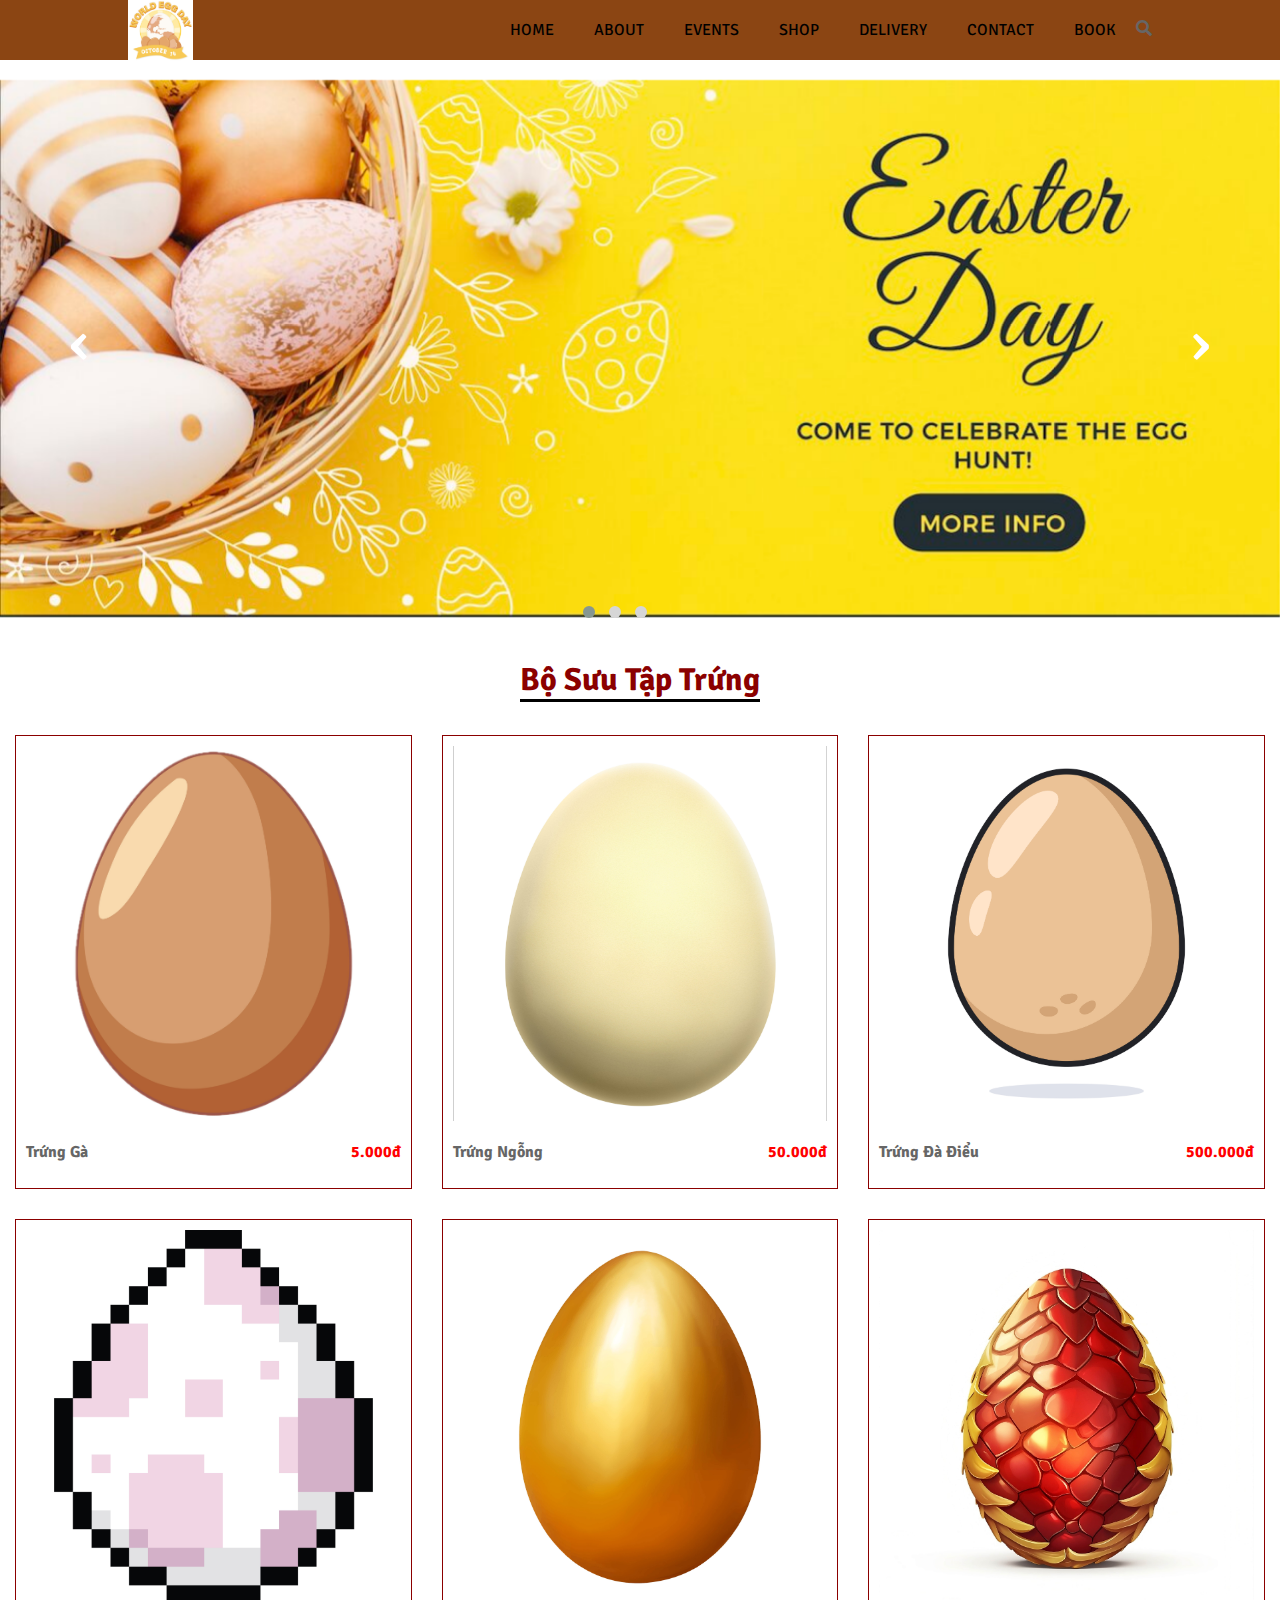
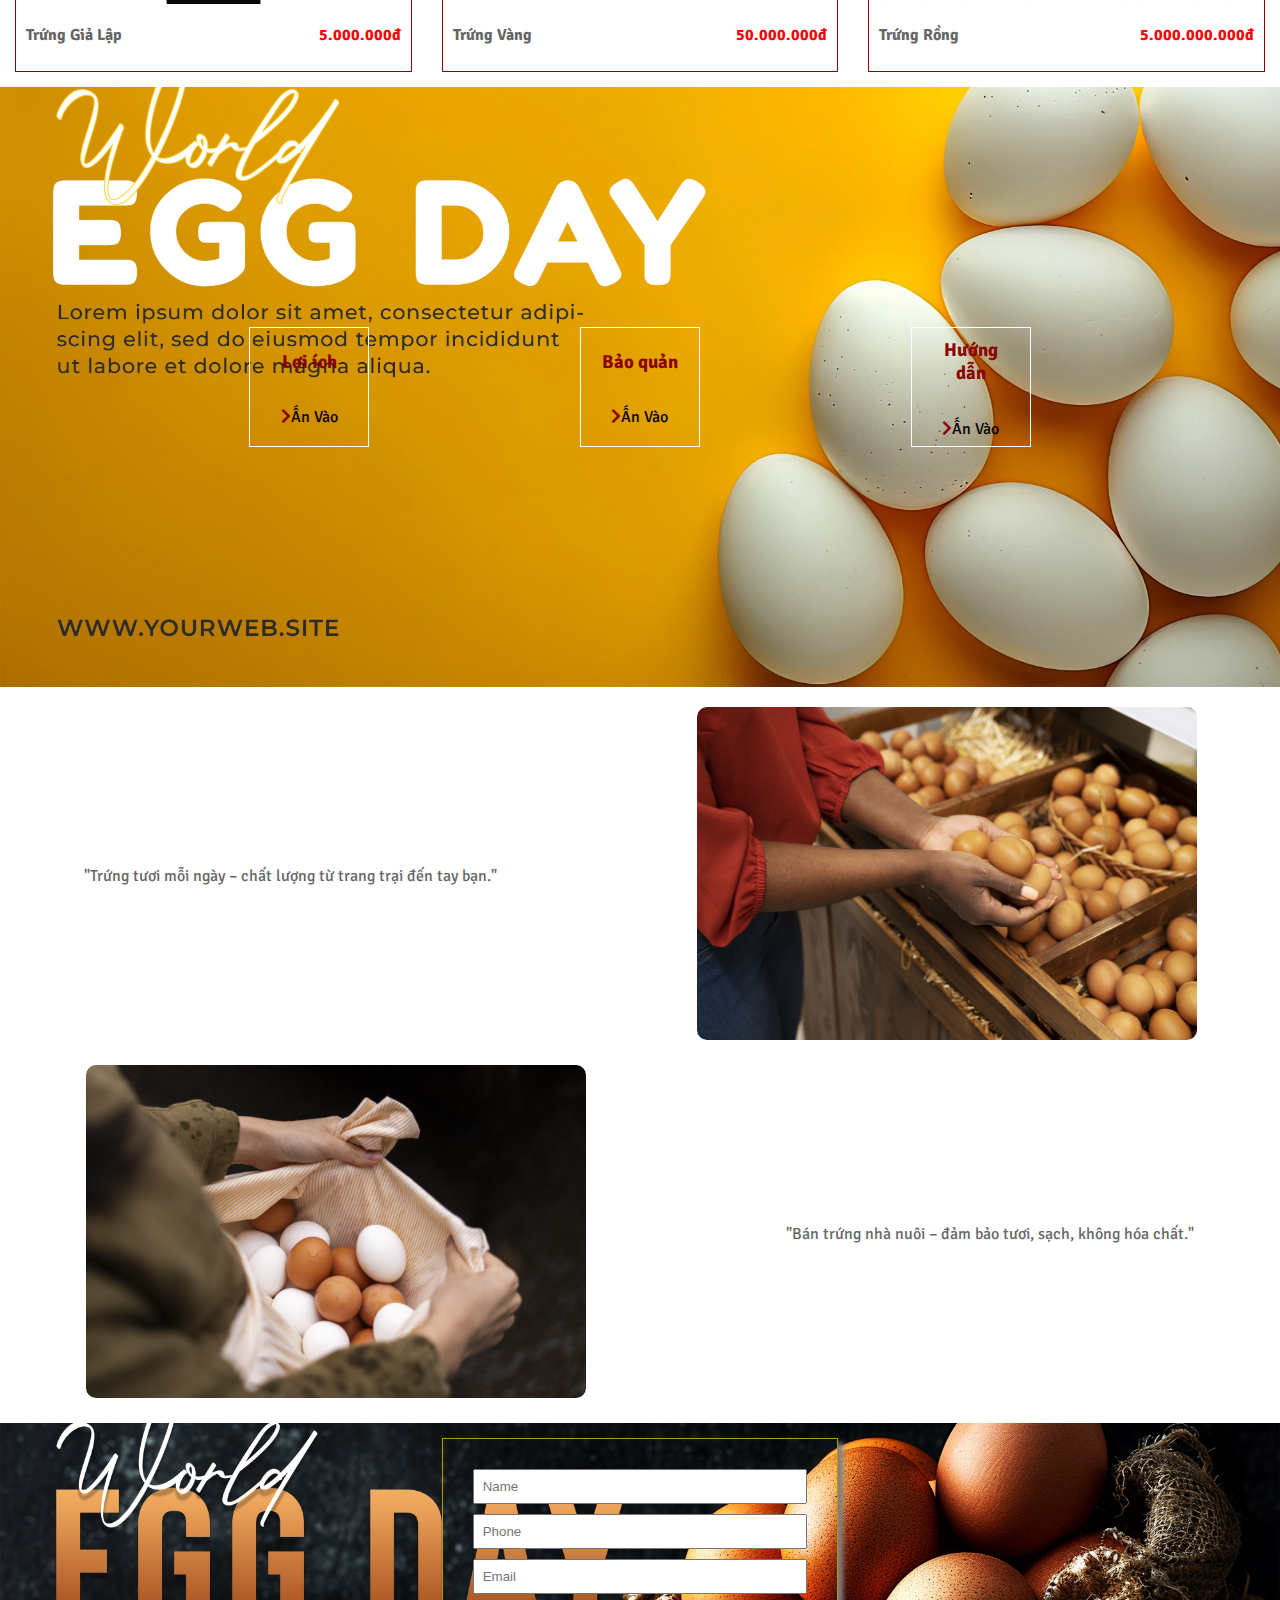
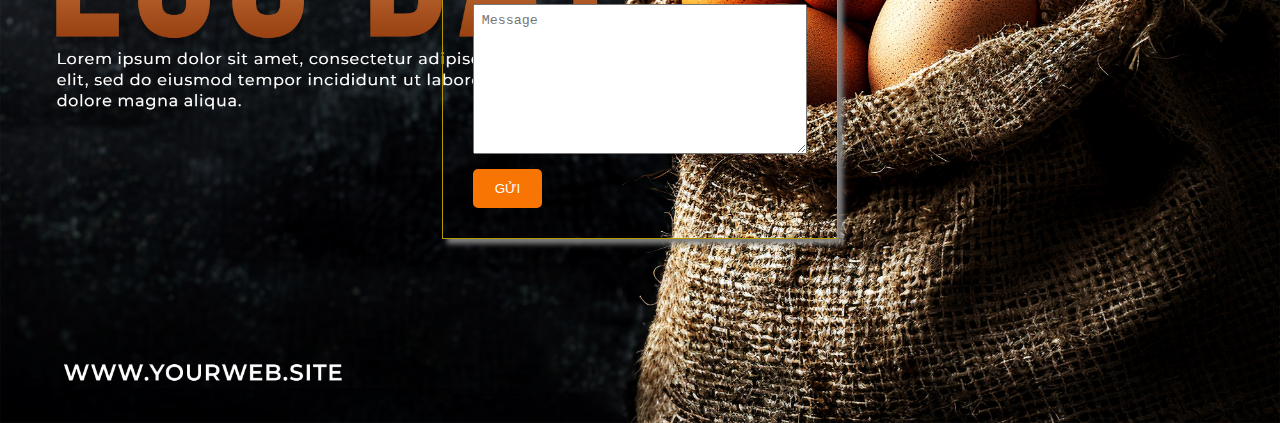
<file: index.html>
<!doctype html>
<html>
<head>
<meta charset="UTF-8">
<title>Egg Stores</title>
<link rel="stylesheet" href="css/css/owl.carousel.css">
<link rel="stylesheet" href="css/css/owl.theme.default.css">
<link rel="stylesheet" href="css/css/style.css">
<link rel="stylesheet" href="css/css/thu-vien-css.css">
<link rel="stylesheet" href="css/css/all.min.css">
<link rel="icon" href="img/30163522_ttn3_qvoo_220706-min.jpg" type="image/png">
	
</head>

<body>
<header>
  <div class="container d-flex justify-between">
	  <audio id="bg-audio" loop style="display: none;">
  <source src="mp3/urf-music.mp3" type="audio/mp3">
</audio>
    <div class="logo"><a href="index.html"><img src="img/30163522_ttn3_qvoo_220706-min.jpg" alt="" width="65"></a></div>
    <div class="menu">
	  <ul>
	  <li>
		  <a href="#">Home</a>
		  <ul class="drop-down">
		  <li><a href="#">Giới thiệu</a></li>
		  <li><a href="#">Sản phẩm tiêu biểu</a></li>
		   <li><a href="#">Tin tức & Mẹo vặt</a></li>
		  </ul>
		  </li>
		  
		  <ul>
	  <li>
		  <a href="#">About</a>
		  <ul class="drop-down">
		  <li><a href="#">Về chúng tôi</a></li>
		  <li><a href="#">ceo cty</a></li>
		  </ul>
		  </li>
		 
	
	  <ul>
	  <li>
		  <a href="#">events</a>
		  <ul class="drop-down">
		  <li><a href="#">sự kiện sắp tới</a></li>
		  <li><a href="#">sự kiện tiêu biểu</a></li>
		   <li><a href="#">lịch sự kiện</a></li>
		  </ul>
		  </li>
	  <ul>
	  <li>
		  <a href="#">Shop</a>
		  <ul class="drop-down">
		  <li><a href="#">danh mục sản phẩm</a></li>
		  <li><a href="#">thẻ sản phẩm</a></li>
		   <li><a href="#">chi tiết sản phẩm</a></li>
		  <li><a href="#">chính sách hỗ trợ</a></li>
		  </ul>
		  </li>
		  
	  <ul>
	  <li>
		  <a href="#">Delivery</a>
		  <ul class="drop-down">
		  <li><a href="#">chính sách giao hàng</a></li>
		  <li><a href="#">phí giao hàng</a></li>
		   <li><a href="#">cách thức giao hàng</a></li>
			  <li><a href="#">câu hỏi thường gặp</a></li>
		  </ul>
		  </li>
	   <ul>
	  <li>
		  <a href="contact.html">contact</a>
		  
		  </li>
	  <li><a href="#">book</a></li>
		<i class="fas fa-search"></i>
	  
	  </ul>
	  </ul>
	  </ul>
	  </ul>  
      </ul> 
      </ul>
   </div> </div>
	
	
	
	
	
	
</header>
<div class="banner">
  <div class="owl-carousel owl-theme" id="slide">
    <div class="item"><img src="img/anhbanner1.jpg" alt=""></div>
    <div class="item"><img src="img/anhbanner2.jpg" alt=""></div>
	<div class="item"><img src="img/anhbanner3.jpg" alt=""></div>
  </div>
</div>
<main>
  <section id="new">
    <div class="container"></div>
    <h1 class="tieude"><span class="gachchan">Bộ Sưu Tập Trứng</span></h1>
    <div class="row">
      <div class="col-4">
        <div class="vien"> <img src="img/trung1.jpg" alt="" class="img-100">
          <div class="icon"> <a href="#"><i class="fas fa-search"></i></a> <a href="#"><i class="fas fa-shopping-bag"></i></a> <a href="#"><i class="fas fa-heart"></i></a> </div>
          <div class="gia">
            <p class="d-flex justify-between"><b>Trứng Gà</b><b class="text-do">5.000đ</b></p>
          </div>
        </div>
      </div>
      <div class="col-4">
        <div class="vien"> <img src="img/close-up-boiled-egg-min.jpg" alt="" class="img-100">
          <div class="icon"> <a href="#"><i class="fas fa-search"></i></a> <a href="#"><i class="fas fa-shopping-bag"></i></a> <a href="#"><i class="fas fa-heart"></i></a> </div>
          <div class="gia">
            <p class="d-flex justify-between"><b>Trứng Ngỗng</b><b class="text-do">50.000đ</b></p>
          </div>
        </div>
      </div>
      <div class="col-4">
        <div class="vien"> <img src="img/egg_in_cartoon_style.jpg" alt="" class="img-100">
          <div class="icon"> <a href="#"><i class="fas fa-search"></i></a> <a href="#"><i class="fas fa-shopping-bag"></i></a> <a href="#"><i class="fas fa-heart"></i></a> </div>
          <div class="gia">
            <p class="d-flex justify-between"><b>Trứng Đà Điểu</b><b class="text-do">500.000đ</b></p>
          </div>
        </div>
      </div>
      <div class="col-4">
        <div class="vien"> <img src="img/51f46a02-3d74-4f27-8636-328a65fa34cb.jpg" alt="" class="img-100">
          <div class="icon"> <a href="#"><i class="fas fa-search"></i></a> <a href="#"><i class="fas fa-shopping-bag"></i></a> <a href="#"><i class="fas fa-heart"></i></a> </div>
          <div class="gia">
            <p class="d-flex justify-between"><b>Trứng Giả Lập</b><b class="text-do">5.000.000đ</b></p>
          </div>
        </div>
      </div>
      <div class="col-4">
        <div class="vien"> <img src="img/egg_golden_4-min.jpg" alt="" class="img-100">
          <div class="icon"> <a href="#"><i class="fas fa-search"></i></a> <a href="#"><i class="fas fa-shopping-bag"></i></a> <a href="#"><i class="fas fa-heart"></i></a> </div>
          <div class="gia">
            <p class="d-flex justify-between"><b>Trứng Vàng</b><b class="text-do">50.000.000đ</b></p>
          </div>
        </div>
      </div>
      <div class="col-4">
        <div class="vien"> <img src="img/dragon-egg-min.jpg" alt="" class="img-100">
          <div class="icon"> <a href="#"><i class="fas fa-search"></i></a> <a href="#"><i class="fas fa-shopping-bag"></i></a> <a href="#"><i class="fas fa-heart"></i></a> </div>
          <div class="gia">
            <p class="d-flex justify-between"><b>Trứng Rồng</b><b class="text-do">5.000.000.000đ</b></p>
          </div>
        </div>
      </div>
    </div>
  <section id="feature">
  <div class="container">
    
    <div class="row">
      <div class="col-3">
        <div class="vien-trang">
          <h3 class="do-dam">Lợi ích</h3>
          <p><i class="fas fa-chevron-right do-dam"></i><a href="#">Ấn Vào</a></p>
        </div>
      </div>

      <div class="col-3">
        <div class="vien-trang">
          <h3 class="do-dam">Bảo quản</h3>
          <p><i class="fas fa-chevron-right do-dam"></i><a href="#">Ấn Vào</a></p>
        </div>
      </div>

      <div class="col-3">
        <div class="vien-trang">
          <h3 class="do-dam">Hướng dẫn</h3>
          <p><i class="fas fa-chevron-right do-dam"></i><a href="#">Ấn Vào</a></p>
        </div>
      </div>
    </div>
  </div>
</section>
	</section>
	</main>
  
	<div class="item row-right">
	<div class="image">
		<img src="img/woman-getting-eggs-supermarket-min.jpg" alt="#" class="img-100">
		
		
		</div>
		<p>"Trứng tươi mỗi ngày – chất lượng từ trang trại đến tay bạn."</p>
	</div>
	
	<div class="item row-left">
	<div class="image">
		<img src="img/high-angle-woman-holding-eggs-min.jpg" alt="#" class="img-100">
		
		
		</div>
		<p>"Bán trứng nhà nuôi – đảm bảo tươi, sạch, không hóa chất."</p>
	</div>
	
	
	
	
	<section id="contact">
    <div class="container">
      <div class="row d-flex justify-center">
        <div class="col-5">
          <div class="shadow">
            <form action="#">
              <input type="text" placeholder="Name" class="form-control">
              <input type="text" placeholder="Phone" class="form-control">
              <input type="text" placeholder="Email" class="form-control">
              <textarea placeholder="Message" class="form-control" style="height: 150px"></textarea>
              <button class="btn-fill-primary">GỬI</button>
            </form>
          </div>
        </div>
      </div>
    </div>
  
	  </section>
	  

<script src="css/js/jquery-3.6.0.min.js"></script> 
<script src="css/js/owl.carousel.js"></script> 
<script src="css/js/control.js"></script>
<script>
  document.addEventListener("click", function () {
    var audio = document.getElementById("bg-audio");
    audio.muted = false;
    audio.play();
  });
</script>

</body>
	
</html>
</file>
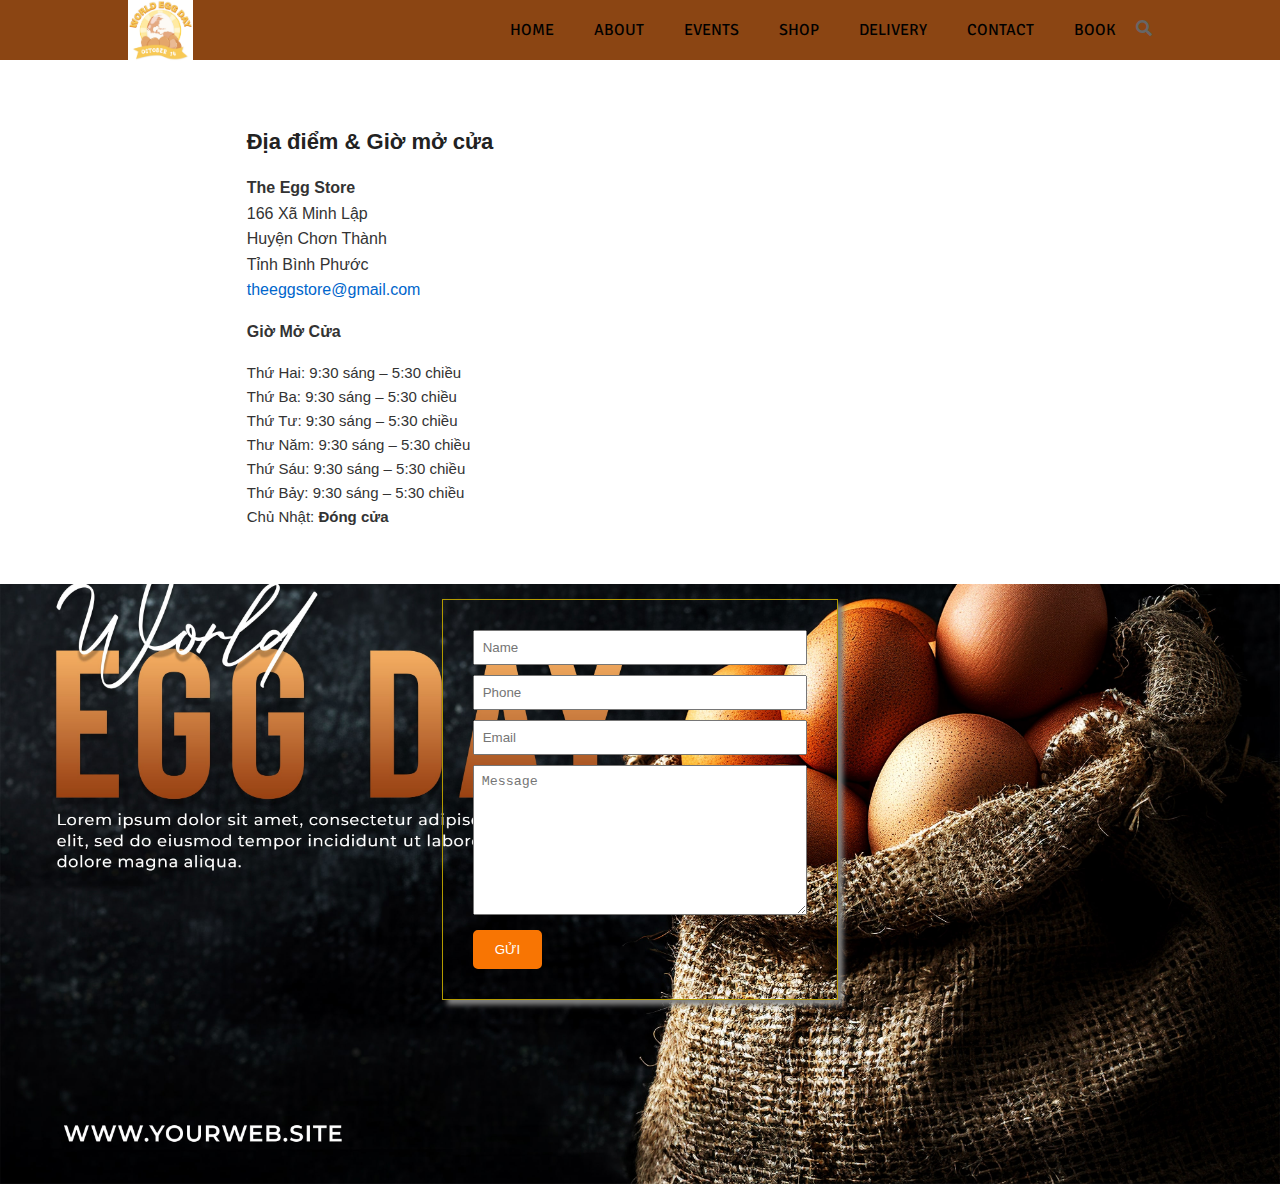
<file: contact.html>
<!doctype html>
<html>
<head>
<meta charset="UTF-8">
<title>Egg Stores</title>
<link rel="stylesheet" href="css/css/owl.carousel.css">
<link rel="stylesheet" href="css/css/owl.theme.default.css">
<link rel="stylesheet" href="css/css/style.css">
<link rel="stylesheet" href="css/css/thu-vien-css.css">
<link rel="stylesheet" href="css/css/all.min.css">
<link rel="icon" href="img/30163522_ttn3_qvoo_220706.jpg" type="image/jpg">
	
</head>

<body>
<header>
	<source src="mp3/urf-music.mp3" type="audio/mp3">
  <div class="container d-flex justify-between">
	  <audio id="bg-audio" loop style="display: none;">
  <source src="mp3/urf-music.mp3" type="audio/mp3">
</audio>
    <div class="logo"><a href="index.html"><img src="img/30163522_ttn3_qvoo_220706-min.jpg" alt="" width="65"></a></div>
    <div class="menu">
	  <ul>
	  <li>
		  <a href="#">Home</a>
		  <ul class="drop-down">
		  <li><a href="#">Giới thiệu</a></li>
		  <li><a href="#">Sản phẩm tiêu biểu</a></li>
		   <li><a href="#">Tin tức & Mẹo vặt</a></li>
		  </ul>
		  </li>
		  
		  <ul>
	  <li>
		  <a href="#">About</a>
		  <ul class="drop-down">
		  <li><a href="#">Về chúng tôi</a></li>
		  <li><a href="#">ceo cty</a></li>
		  </ul>
		  </li>
		 
	
	  <ul>
	  <li>
		  <a href="#">events</a>
		  <ul class="drop-down">
		  <li><a href="#">sự kiện sắp tới</a></li>
		  <li><a href="#">sự kiện tiêu biểu</a></li>
		   <li><a href="#">lịch sự kiện</a></li>
		  </ul>
		  </li>
	  <ul>
	  <li>
		  <a href="#">Shop</a>
		  <ul class="drop-down">
		  <li><a href="#">danh mục sản phẩm</a></li>
		  <li><a href="#">thẻ sản phẩm</a></li>
		   <li><a href="#">chi tiết sản phẩm</a></li>
		  <li><a href="#">chính sách hỗ trợ</a></li>
		  </ul>
		  </li>
		  
	  <ul>
	  <li>
		  <a href="#">Delivery</a>
		  <ul class="drop-down">
		  <li><a href="#">chính sách giao hàng</a></li>
		  <li><a href="#">phí giao hàng</a></li>
		   <li><a href="#">cách thức giao hàng</a></li>
			  <li><a href="#">câu hỏi thường gặp</a></li>
		  </ul>
		  </li>
	   <ul>
	  <li>
		  <a href="contact.html">contact</a>
		  
		  </li>
	  <li><a href="#">book</a></li>
		<i class="fas fa-search"></i>
	  
	  </ul>
	  </ul>
	  </ul>
	  </ul>  
      </ul> 
      </ul>
   </div> </div>
	
	<div class="contact-box">
  <div class="text">
    <h2>Địa điểm & Giờ mở cửa</h2>
    <p><strong>The Egg Store</strong><br>
    166 Xã Minh Lập<br>
    Huyện Chơn Thành<br>
    Tỉnh Bình Phước<br>
    <a href="#">theeggstore@gmail.com</a></p>

    <p><strong>Giờ Mở Cửa</strong></p>

    <ul class="hours">
      <li>Thứ Hai: 9:30 sáng – 5:30 chiều</li>
      <li>Thứ Ba: 9:30 sáng – 5:30 chiều</li>
      <li>Thứ Tư: 9:30 sáng – 5:30 chiều</li>
      <li>Thư Năm: 9:30 sáng – 5:30 chiều</li>
      <li>Thứ Sáu: 9:30 sáng – 5:30 chiều</li>
      <li>Thứ Bảy: 9:30 sáng – 5:30 chiều</li>
      <li>Chủ Nhật: <strong>Đóng cửa</strong></li>
    </ul>
  </div>

  <iframe 
    src="https://www.google.com/maps/embed?pb=!1m18!1m12!1m3!1d125093.4414395494!2d106.66767121607188!3d11.539656737201376!2m3!1f0!2f0!3f0!3m2!1i1024!2i768!4f13.1!3m3!1m2!1s0x3174a7b775415335%3A0xab47c58f54fcf52c!2zTWluaCBM4bqtcCwgxJDhu5NuZyBYb8OgaSwgQsOsbmggUGjGsOG7m2MsIFZp4buHdCBOYW0!5e0!3m2!1svi!2s!4v1745248036603!5m2!1svi!2s" 
    width="500" 
    height="400" 
    style="border:0; border-radius: 12px;" 
    allowfullscreen="" 
    loading="lazy" 
    referrerpolicy="no-referrer-when-downgrade">
  </iframe>
</div>
	
	<section id="contact">
    <div class="container">
      <div class="row d-flex justify-center">
        <div class="col-5">
          <div class="shadow">
            <form action="#">
              <input type="text" placeholder="Name" class="form-control">
              <input type="text" placeholder="Phone" class="form-control">
              <input type="text" placeholder="Email" class="form-control">
              <textarea placeholder="Message" class="form-control" style="height: 150px"></textarea>
              <button class="btn-fill-primary">GỬI</button>
            </form>
          </div>
        </div>
      </div>
    </div>
  
	  </section>

</header>
	
	
	
	<script>
  document.addEventListener("click", function () {
    var audio = document.getElementById("bg-audio");
    audio.muted = false;
    audio.play();
  });
</script>
	</body>
	
	

	</html>
</file>
<file: css/css/style.css>
@charset "UTF-8";
header{
	width: 100%; height: 60px; background-color: saddlebrown
}
.logo{
	float: left;
}
.menu{
	padding-top: 2%
}
.menu ul{
    margin: 0; padding: 0; list-style: none; display: flex    
}
.menu ul li a{
	padding: 10px 20px; text-decoration: none; text-transform: uppercase; color: black
}
.menu ul li a:hover{
	color: white; background-color: black
}











#slide .owl-dots{ position:absolute; bottom: 10px; left:45%;}

#slide .owl-dots .owl-dot span {

      width: 12px;

      height: 12px; 	

}
#slide .owl-nav { position:absolute; left:0px; top:40%; width:100%; }

#slide .owl-nav [class*='owl-'] {

	font-size:60px; /*background:rgba(255,255,255,.5);border:1px solid #fff; */ color: #fff

}



#slide .owl-nav .owl-next{ position:absolute; right:5%;}

#slide .owl-nav .owl-prev{ position:absolute; left:5%;}

#slide .owl-nav [class*='owl-']:hover {

      background:none;border: none;

      color:black;

      text-decoration: none; }
main{
	width: 100%; min-height: 500px
}
.tieude{
	color: darkred; text-align: center
}
.gachchan{
	border-bottom: 3px solid black
}
.vien{
	width: 100%; min-height: 300px; border: 1px solid darkred; padding: 10px; box-sizing: border-box; position: relative; overflow: hidden
}
.vien:hover .icon{
	top:35%
}
.icon{
	width: 80%; height: 40px; position: absolute; left: 10%; top: -20%; display: flex; justify-content: space-around; transition: all 1s
}
.icon a{
	width: 40px; height: 40px; background-color: darkred; border-radius: 50%; display: flex; justify-content: center; align-items: center; text-decoration: none; color: white
}
.icon a:hover{
	background-color: rgba(255,217,0,1.00); color: darkred
}
.img-100{
	width: 100%
}
.text-do{
	color: red
}
#feature {
  width: 100%;
  min-height: 600px;
  background: url("../../img/a9898989-e4b7-49d4-9b67-49a679b162ad-min.jpg");
  background-repeat: no-repeat;
  background-size: cover;
  background-position: bottom center;
  display: flex;
  justify-content: center; 
  align-items: center; 
  padding: 20px;
}

#feature .container {
  display: flex;
  justify-content: center; 
  align-items: center;
  flex-direction: column;
}

#feature .row {
  display: flex;
  justify-content: space-around;
  width: 100%; 
}

#feature .col-3 {
  width: 150px; 
  height: 150px; 
  display: flex;
  flex-direction: column;
  justify-content: center; 
  align-items: center; 
}

.vien-trang {
  width: 100%;
  height: 100%;
  border: 1px solid white;
  padding: 20px;
  text-align: center;
  display: flex;
  flex-direction: column;
  justify-content: center;
  align-items: center;
}

.do-dam {
  font-weight: bold;
}

#feature a {
  text-decoration: none;
  color: black;
}

#feature a:hover {
  color: white;
}
#contact{
	width: 100%; min-height: 600px; background: url("../../img/808dacbb-6c83-4f1f-b524-f4f6b51d4a83-min.jpg"); background-repeat: no-repeat; background-size: cover; background-position: bottom center}
.shadow{
	width: 100%; min-height: 300px; border: 1px solid #B39A00; box-shadow: 5px 5px 5px gray; padding: 30px
}
.form-control{
	padding: 8px; width: 100%; margin-bottom: 10px
}
.text-center{
	text-align: center
}
.menu ul li{
	position: relative
}
.menu ul li .drop-down{
	position: absolute;left: 5px; top: 150%; display: none; flex-direction: column; z-index: 20;width: 250px; background-color: lightgray; border-radius: 20px; padding: 10px; margin-top : 5px
}
.menu ul li .drop-down a {
    padding: 10px;
    margin-bottom: 5px; 
    text-decoration: none;
    
}




.menu .drop-down{
	border-radius: 1px solid gray
}
.menu ul li:hover .drop-down{
	display: block;
}
.item{
	display: flex; align-items: center; gap: 200px; margin-bottom: 20px; margin-top: 20px; justify-content: center
}	
.row-left{
	flex-direction: row
}
.row-right{
	flex-direction: row-reverse
}
.image img{
	width: 500px; height: auto; border-radius: 10px
}

.text p{
	font-size: 16px; color: #333
}




.img-100{
	width: 100%; height: auto
}
.contact-box {
  display: flex;
  justify-content: center;
  align-items: flex-start;
  gap: 40px;
  padding: 40px 20px;
  max-width: 1000px;
  margin: 0 auto;
  flex-wrap: wrap;
}

.text {
  max-width: 300px;
  font-family: Arial, sans-serif;
  line-height: 1.6;
  font-size: 15px;
  color: #333;
}

.text h2 {
  margin-bottom: 10px;
  font-size: 22px;
  color: #222;
}

.text a {
  color: #0066cc;
  text-decoration: none;
}

.hours {
  list-style: none;
  padding: 0;
  margin-top: 10px;
}
</file>
<file: css/css/thu-vien-css.css>
@charset "utf-8";
/* CSS Document */
@import url('https://fonts.googleapis.com/css2?family=Signika&display=swap');
*{ box-sizing: border-box}
body{
  font-family: 'Signika', sans-serif;font-size: 16px;color: #666666;margin: 0;  
}
.container{ width: 80%; margin: 0 auto}
.img-100{ width: 100%; height: auto}
.img-circle{ border-radius: 50%}
.row{ display: flex; flex-wrap: wrap}
.col-1 {width: 8.33%;}
.col-2 {width: 16.66%;}
.col-3 {width: 25%;}
.col-4 {width: 33.33%;}
.col-5 {width: 41.66%;}
.col-6 {width: 50%;}
.col-7 {width: 58.33%;}
.col-8 {width: 66.66%;}
.col-9 {width: 75%;}
.col-10 {width: 83.33%;}
.col-11 {width: 91.66%;}
.col-12 {width: 100%;}
[class*="col-"] {
  padding: 15px;
  /*border: 1px solid red;*/
}
.py-50{ padding: 50px}
.p-0{ padding: 0} .p-3{padding: 15px}
.mt-0{ margin-top: 0}.my-10{margin: 10px 0} .mb-10{margin-bottom: 10px}
.my-30{ margin-top: 30px; margin-bottom: 30px}
.mx-auto { margin-left: auto; margin-right: auto}
.text-right{ text-align: right}
.text-center { text-align: center}
.d-flex{ display: flex}
.d-block{ display:block}
.d-none{ display: none}
.justify-center{ justify-content: center}
.justify-between{ justify-content: space-between}
.justify-around{ justify-content: space-around}
.flex-row-reverse{flex-direction: row-reverse}
.align-item-center{align-items: center}
.text-white{ color: #fff}
.btn-fill-primary
{
    background-color:#F87503;
    padding: 10px 20px;
    color: #fff;
    border-radius: 5px;
    cursor: pointer;
    text-transform: uppercase;
     border: 2px solid #F87503;
    transition: all .5s
}
.btn-fill-primary:hover{
     background-color:#Ff0;
    color: #333
}
.btn-outline-primary
{
    border: 2px solid #F87503;
    background: none;
    padding: 10px 20px;
    color: #fff;
    border-radius: 5px;
    cursor: pointer;
    text-transform: uppercase;
     transition: all .5s
}
.btn-outline-primary:hover{
     background-color:#F87503;
    color: #333
} 
.pt-30{
	padding-top: 50px
}
.do-dam{
	color: darkred
}
</file>
